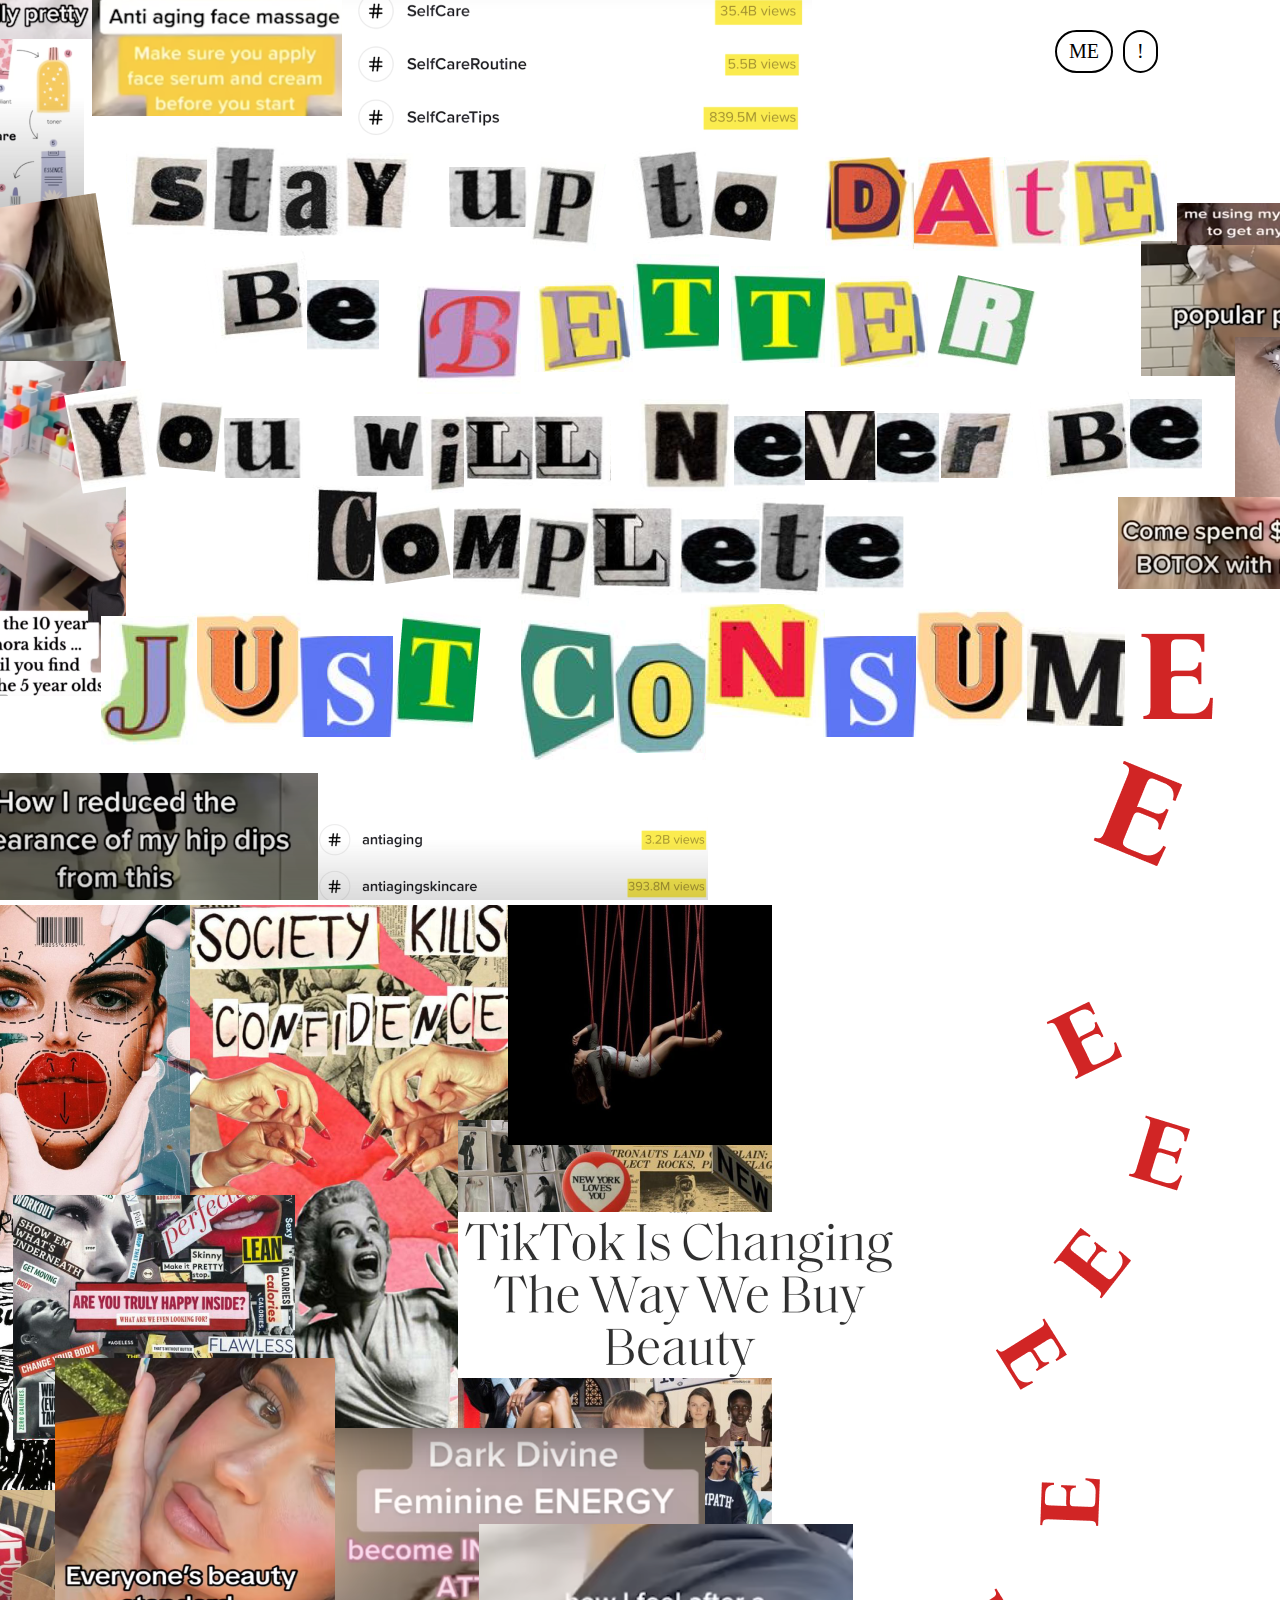
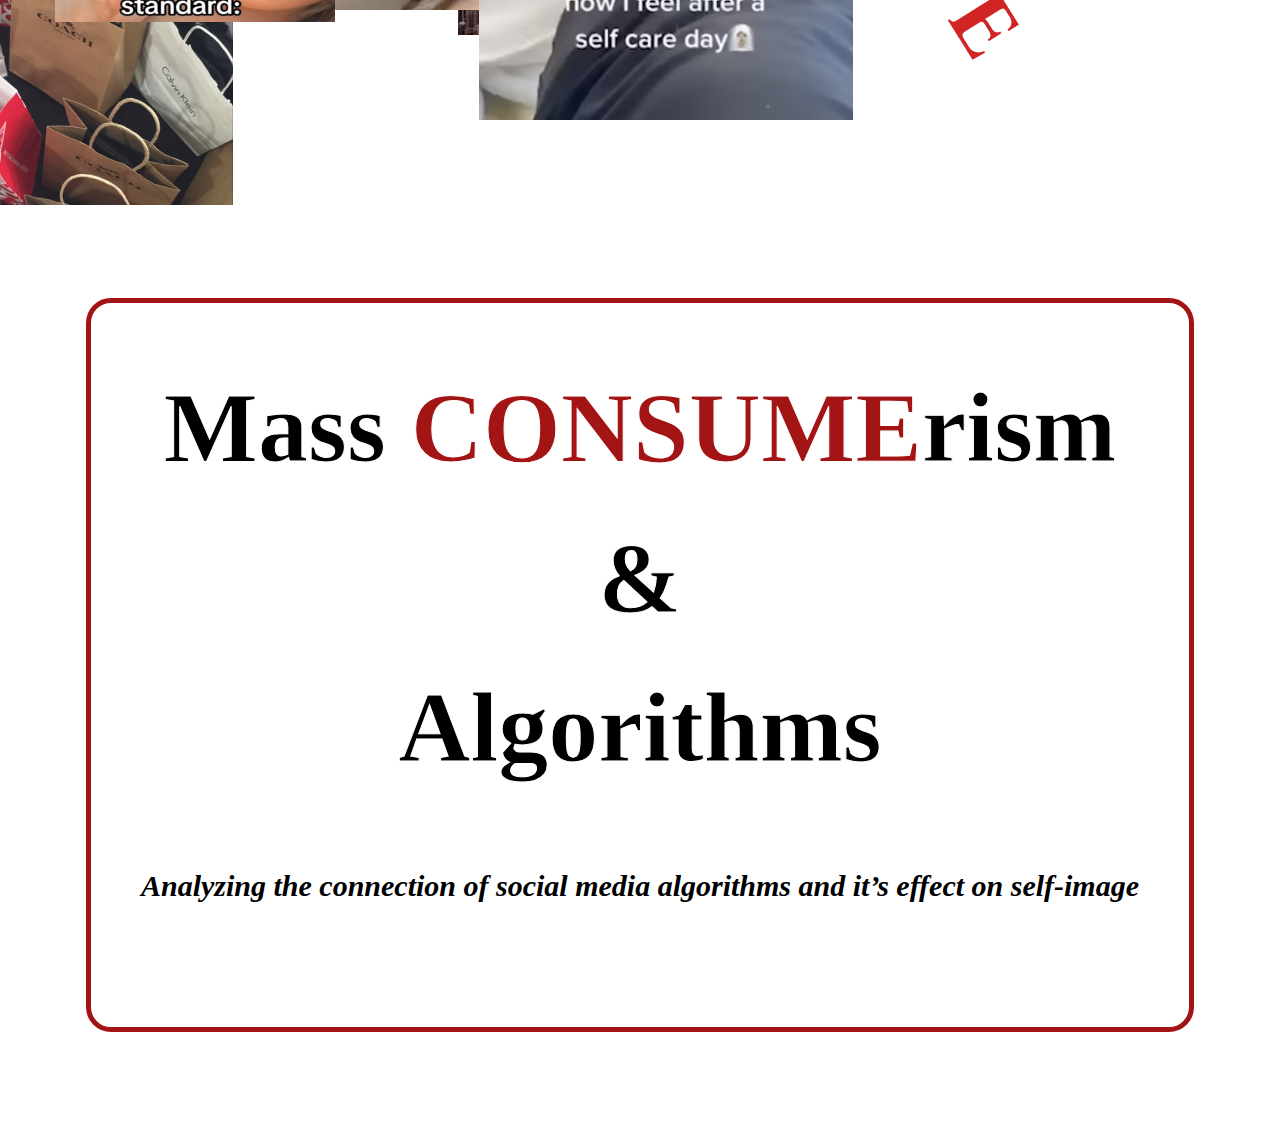
<file: index.html>
<!DOCTYPE html>
<html lang="en">
<head>
  <meta charset="UTF-8">
  <meta name="viewport" content="width=device-width, initial-scale=1.0">
  <title>Consume</title>
  <link rel="stylesheet" href="style.css">
</head>
<body>
  <div class="banner">
    <div class="navbar">
      <div class="top-right">
        <a href="me.html" class="link-container">ME</a>
        <a href="final.html" class="link-container">!</a>
      </div>
    </div>
  </div>

  <div class = "secbanner">
  </div>

  <div class = "titlepage">
    <div class = "titlepagecontent">
      <h1> Mass <span style="color: #a31414;">CONSUME</span>rism</h1>
      <h1> & </h1>
      <h1> Algorithms </h1>
      <h3> Analyzing the connection of social media algorithms and it’s effect on self-image </h3>
      <a href="me.html" class="get-started-button">let's get started</a>
    </div>
  </div>

</body>
</html>
</file>
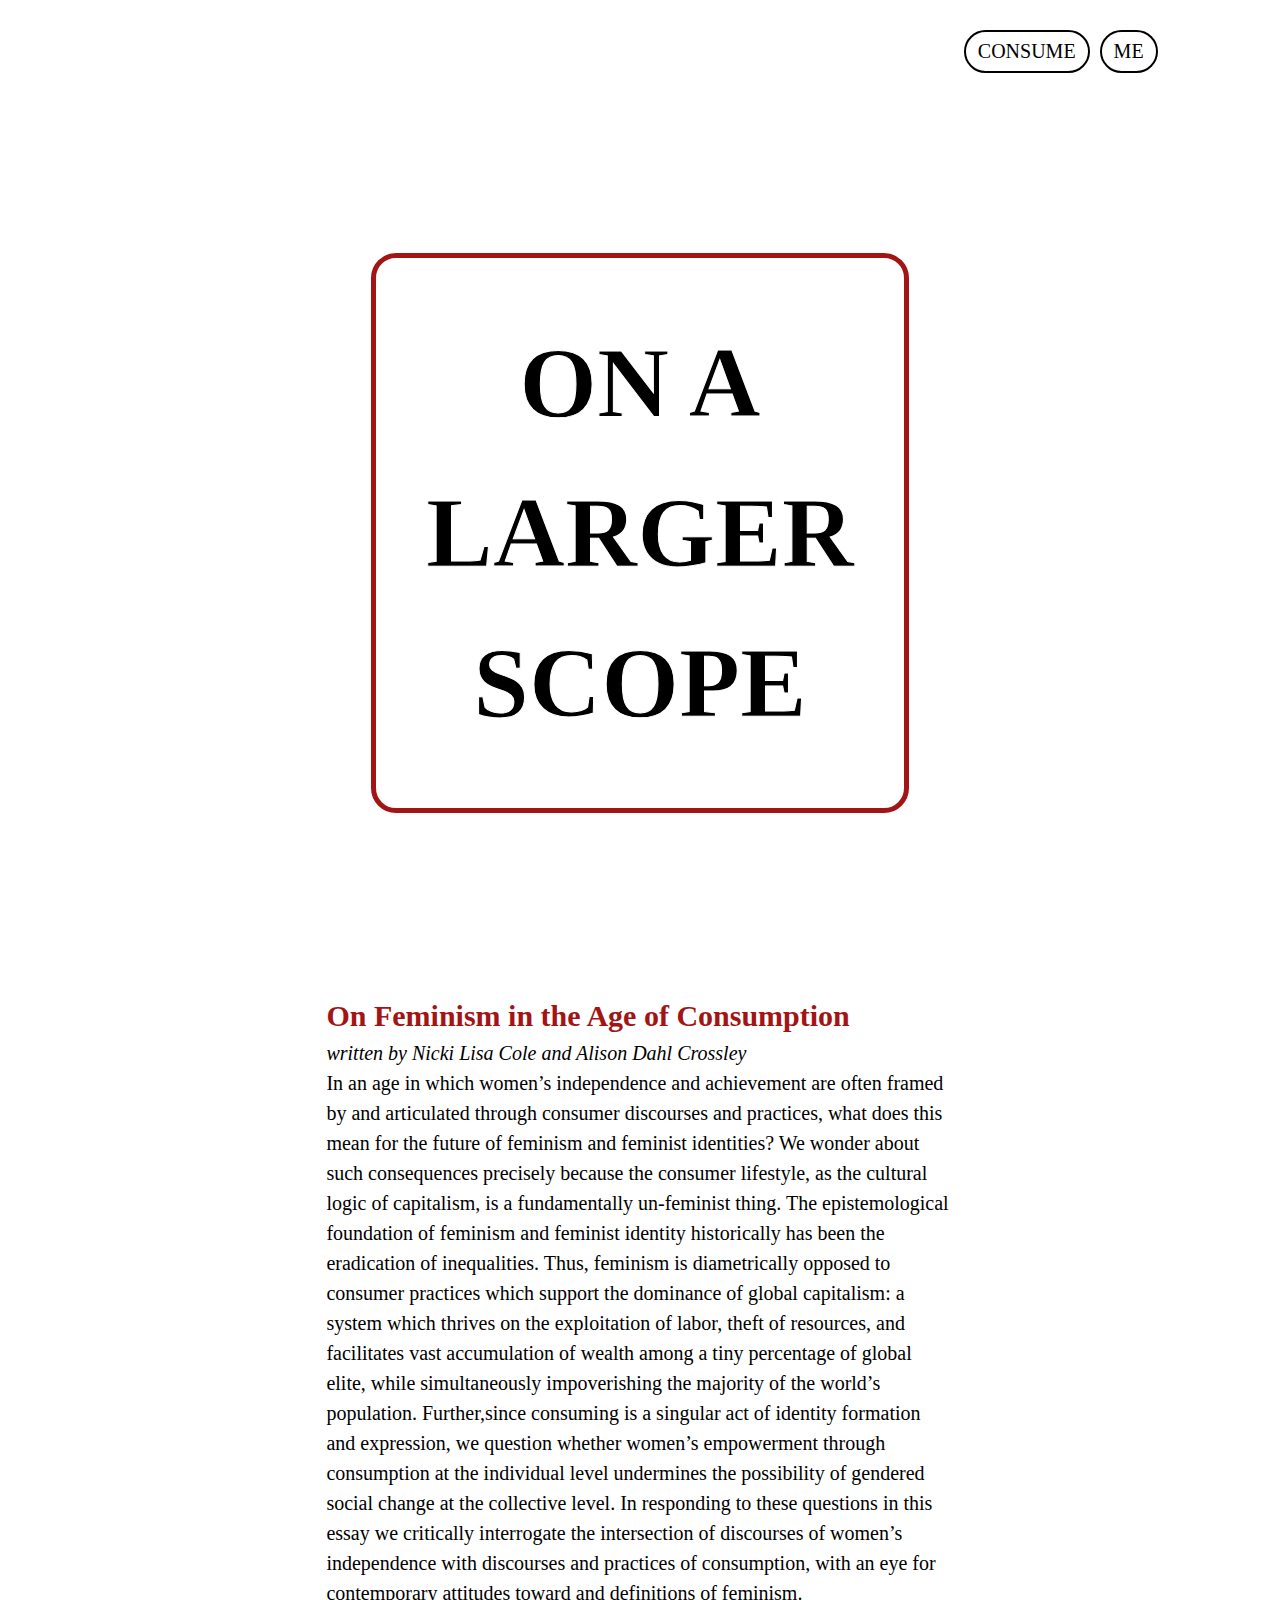
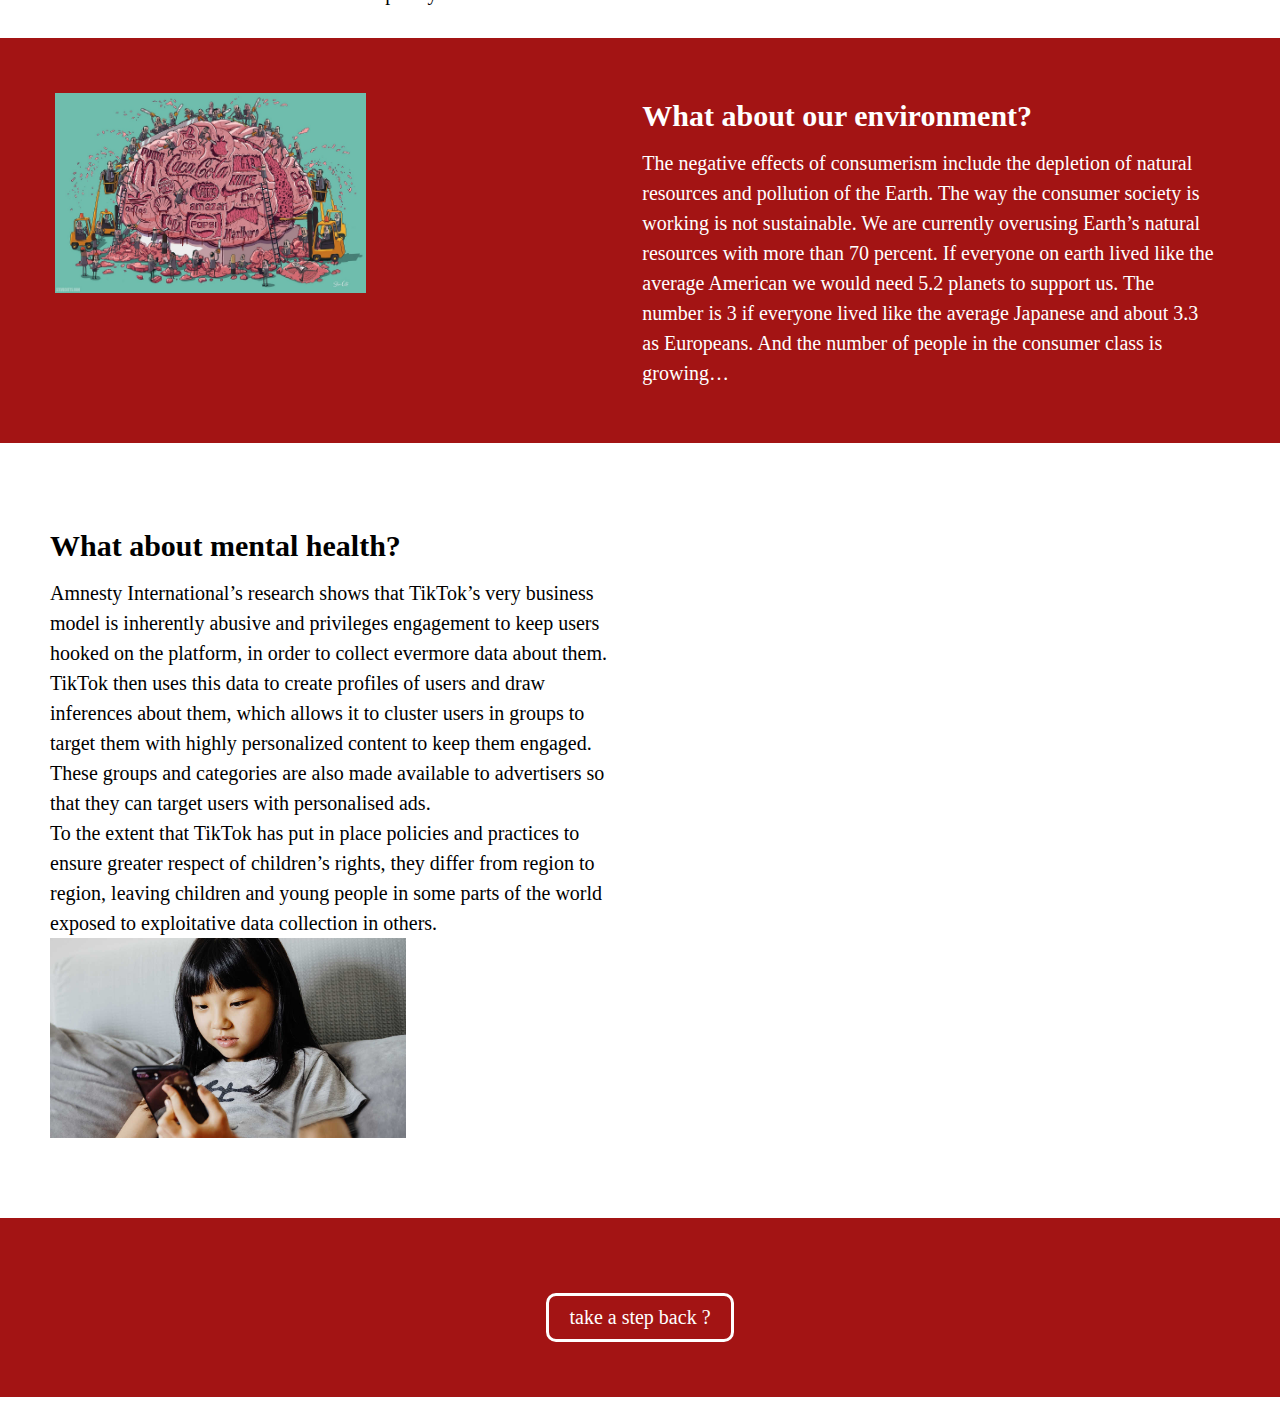
<file: final.html>
<!DOCTYPE html>
<html>
<head>
	<meta charset="utf-8">
	<meta name="viewport" content="width=device-width, initial-scale=1">
	<title>ME</title>
	<link rel="stylesheet" href="style.css">
</head>
<body>

    <div class="navbar">
      <div class="top-right">
        <a href="index.html" class="link-container">CONSUME</a>
        <a href="me.html" class="link-container">ME</a>
      </div>
   </div>

  <div class = "titlepage">
    <div class = "titlepagecontent">
      <h1> ON A</h1>
      <h1> LARGER </h1>
      <h1> SCOPE </h1>
    </div>
  </div>

  <div class="dictionary2">
  	<div class="oneColumn">
  		<h4> On Feminism in the Age of Consumption </h4>
      <p><em>written by Nicki Lisa Cole and Alison Dahl Crossley</em></p>
  			<p> In an age in which women’s independence and achievement are often framed by and articulated through consumer discourses and practices, what does this mean for the future of feminism and feminist identities? We wonder about such consequences precisely because the consumer lifestyle, as the cultural logic of capitalism, is a fundamentally un-feminist thing. The epistemological foundation of feminism and feminist identity historically has been the eradication of inequalities. Thus, feminism is diametrically opposed to consumer practices which support the dominance of global capitalism: a system which thrives on the exploitation of labor, theft of resources, and facilitates vast accumulation of wealth among a tiny percentage of global elite, while simultaneously impoverishing the majority of the world’s population. Further,since consuming is a singular act of identity formation and expression, we question whether women’s empowerment through consumption at the individual level undermines the possibility of gendered social change at the collective level. In responding to these questions in this essay we critically interrogate the intersection of discourses of women’s independence with discourses and practices of consumption, with an eye for contemporary attitudes toward and definitions of feminism. </p>
  	</div>
  </div>

   <div class="how">
   	<div class= "twoColumn">
      <div class="oneColumn">
  		<a href="https://www.npr.org/2021/11/30/1060185929/what-s-the-environmental-impact-each-time-we-hit-buy-now-and-can-we-change-cours">
      <img src="consume.jpeg" alt="consume image" class="image-link">
      </a>
    </div>
  		<div class="oneColumn" style= "margin-left: 10px;">
        <h4> What about our environment? </h4>
  			<p> The negative effects of consumerism include the depletion of natural resources and pollution of the Earth. The way the consumer society is working is not sustainable. We are currently overusing Earth’s natural resources with more than 70 percent. If everyone on earth lived like the average American we would need 5.2 planets to support us. The number is 3 if everyone lived like the average Japanese and about 3.3 as Europeans. And the number of people in the consumer class is growing… 
        </p>
  		</div>
  	</div>
   </div>

    <div class="why">
   	<div class= "twoColumn">
  		<div class="oneColumn" style= "margin-right: 20px;">
  			<h4> What about mental health? </h4>
  			<p> Amnesty International’s research shows that TikTok’s very business model is inherently abusive and privileges engagement to keep users hooked on the platform, in order to collect evermore data about them. TikTok then uses this data to create profiles of users and draw inferences about them, which allows it to cluster users in groups to target them with highly personalized content to keep them engaged. These groups and categories are also made available to advertisers so that they can target users with personalised ads.
        <p> To the extent that TikTok has put in place policies and practices to ensure greater respect of children’s rights, they differ from region to region, leaving children and young people in some parts of the world exposed to exploitative data collection in others.</p>
  		</div>
      <div class="oneColumn">
      <a href="https://www.amnesty.org/en/latest/news/2023/11/tiktok-risks-pushing-children-towards-harmful-content/#:~:text=For%20You%27%20Feed-,Driven%20into%20the%20Darkness%3A%20How%20TikTok%20Encourages%20Self%2Dharm%20and,%2C%20anxiety%20and%20self%2Dharm.">
      <img src="childphone.jpeg" alt="tiktok phone" class="image-link">
      </a>
    </div>
  	</div>
   </div>
   <div class="bottom">
   <a href="index.html" class="get-started-button">take a step back ?</a>
   </div>

</body>
</html>
</file>
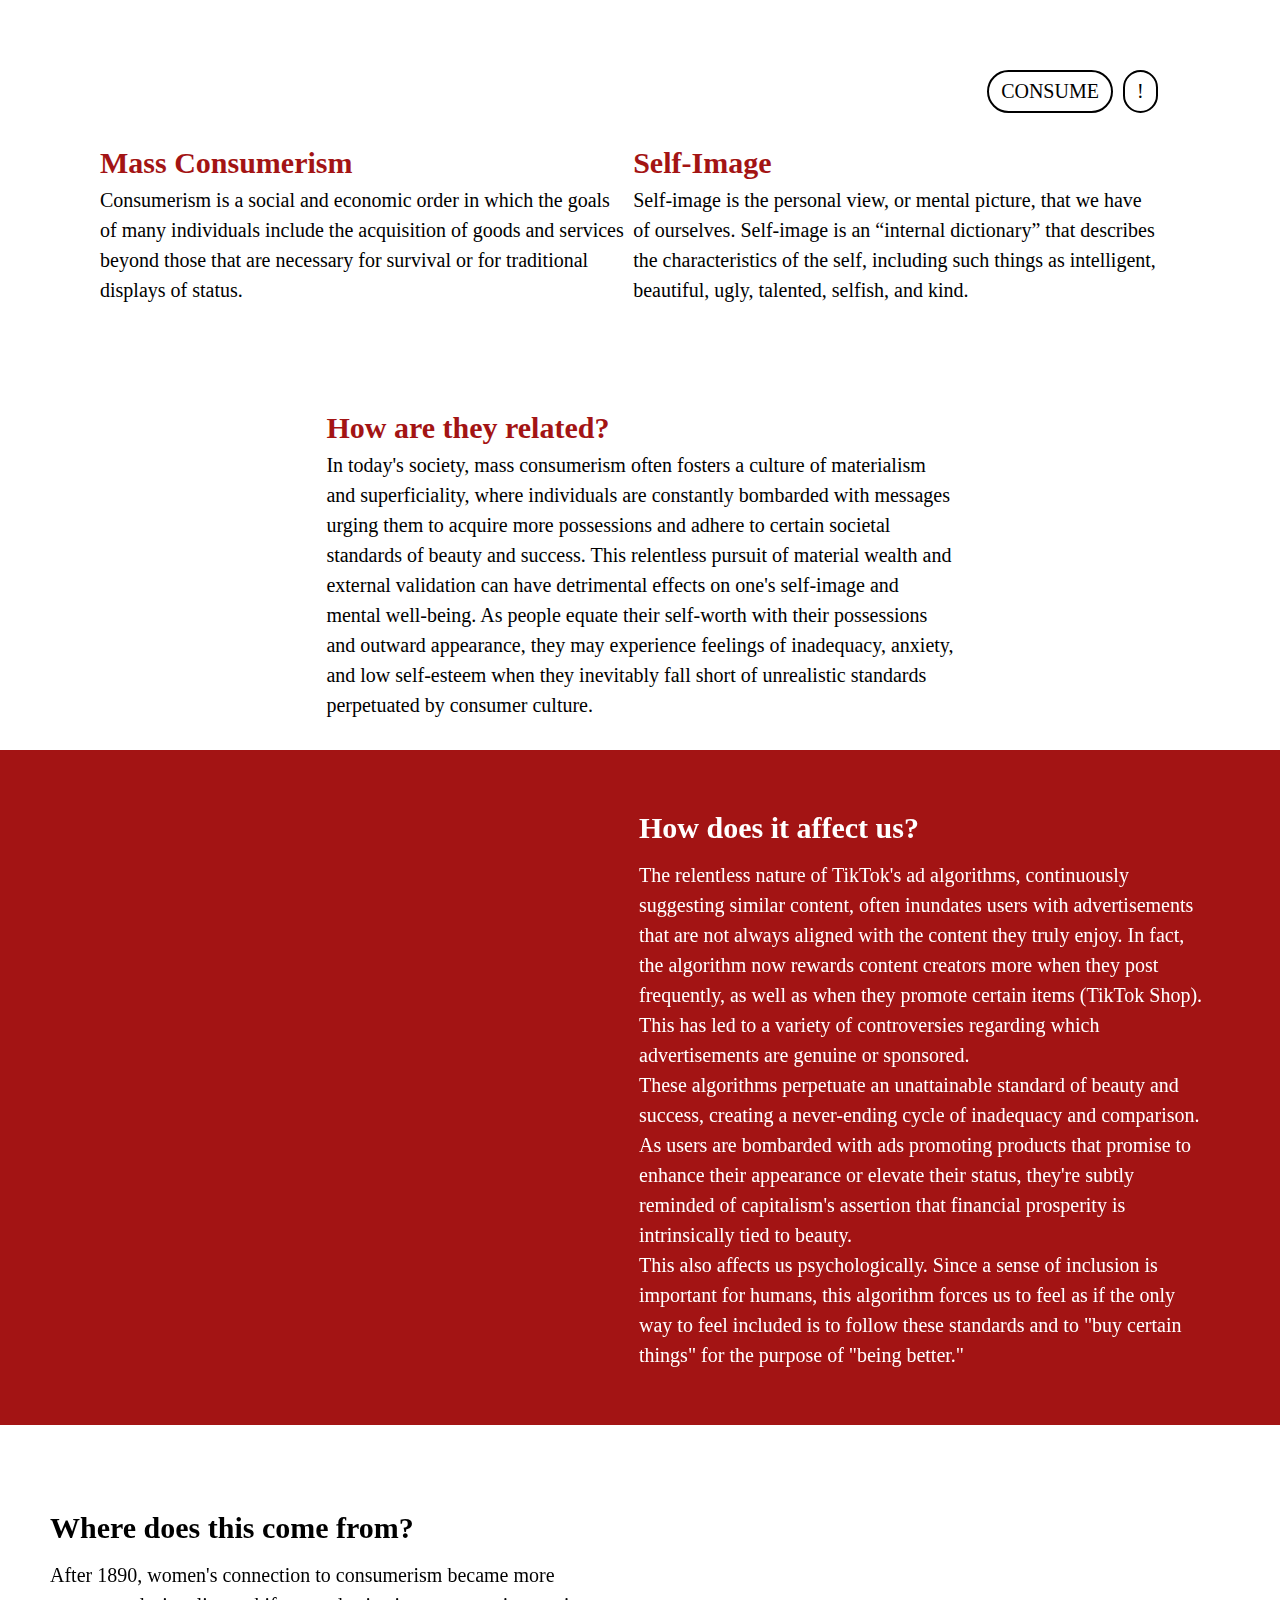
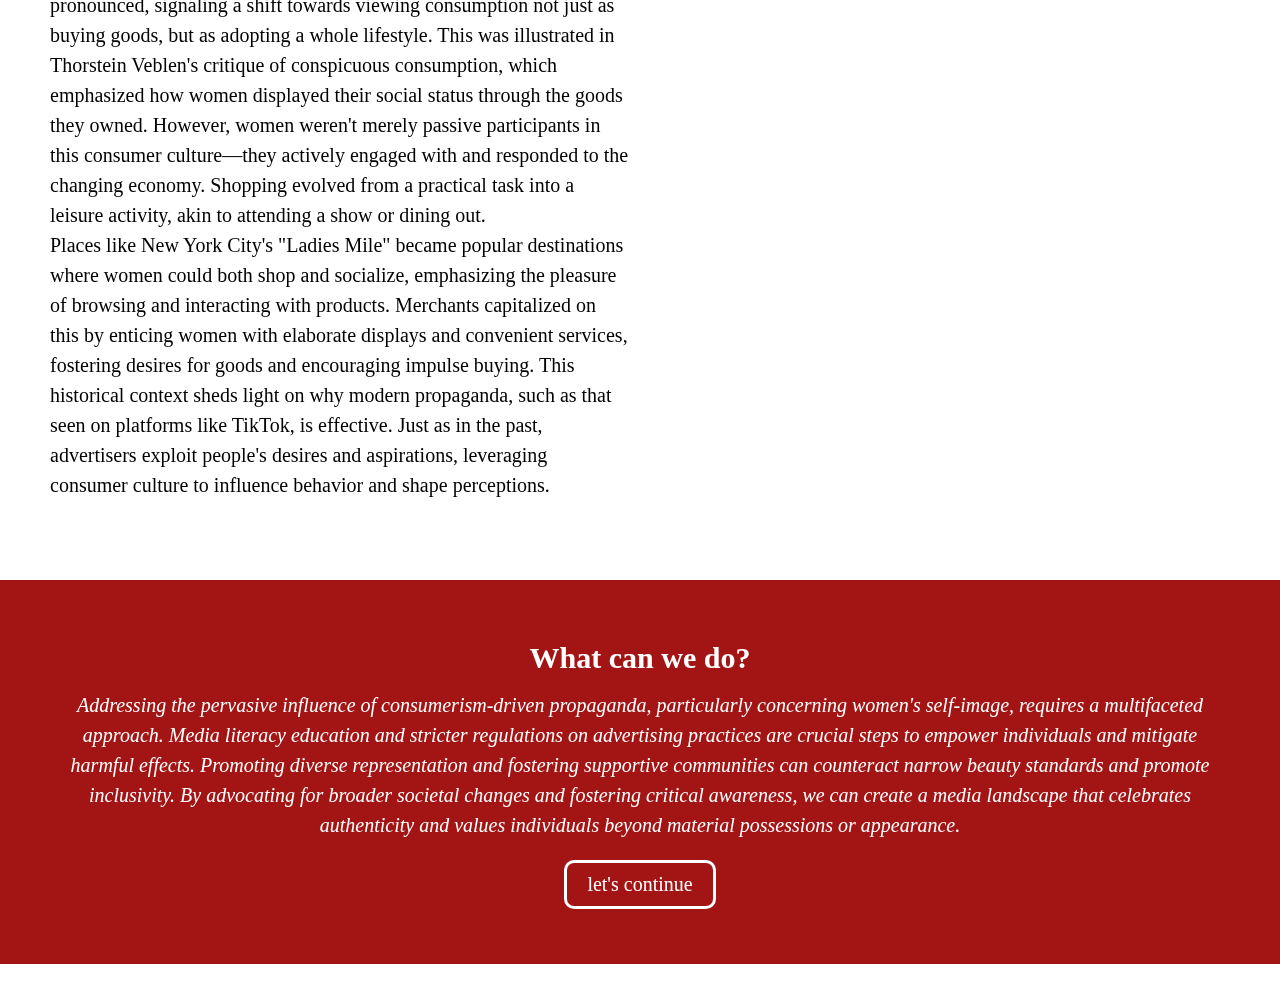
<file: me.html>
<!DOCTYPE html>
<html>
<head>
	<meta charset="utf-8">
	<meta name="viewport" content="width=device-width, initial-scale=1">
	<title>ME</title>
	<link rel="stylesheet" href="style.css">
</head>
<body>

    <div class="navbar">
      <div class="top-right">
        <a href="index.html" class="link-container">CONSUME</a>
        <a href="final.html" class="link-container">!</a>
      </div>
   </div>

  <div class="dictionary">
  	<div class= "twoColumn">
  		<div class="oneColumn">
  			<h4> Mass Consumerism </h4>
  			<p>Consumerism is a social and economic order in which the goals of many individuals include the acquisition of goods and services beyond those that are necessary for survival or for traditional displays of status.</p>
  		</div>
  		<div class="oneColumn">
  			<h4> Self-Image </h4>
  			<p>Self-image is the personal view, or mental picture, that we have of ourselves. Self-image is an “internal dictionary” that describes the characteristics of the self, including such things as intelligent, beautiful, ugly, talented, selfish, and kind.</p>
  		</div>
  	</div>
  </div>

  <div class="dictionary2">
  	<div class="oneColumn">
  		<h4> How are they related?</h4>
  			<p> In today's society, mass consumerism often fosters a culture of materialism and superficiality, where individuals are constantly bombarded with messages urging them to acquire more possessions and adhere to certain societal standards of beauty and success. This relentless pursuit of material wealth and external validation can have detrimental effects on one's self-image and mental well-being. As people equate their self-worth with their possessions and outward appearance, they may experience feelings of inadequacy, anxiety, and low self-esteem when they inevitably fall short of unrealistic standards perpetuated by consumer culture.</p>
  	</div>
  </div>
   <div class="how">
   	<div class= "twoColumn">
  		<iframe style="border-radius:40px" width="560" height="315" src="https://www.youtube.com/embed/eubGagqx120?si=RSIv1VQiKIuxpiFM" title="YouTube video player" frameborder="0" allow="accelerometer; autoplay; clipboard-write; encrypted-media; gyroscope; picture-in-picture; web-share" allowfullscreen></iframe>
  		<div class="oneColumn" style= "margin-left: 20px;">
  			<h4> How does it affect us? </h4>
  			<p> The relentless nature of TikTok's ad algorithms, continuously suggesting similar content, often inundates users with advertisements that are not always aligned with the content they truly enjoy. In fact, the algorithm now rewards content creators more when they post frequently, as well as when they promote certain items (TikTok Shop). This has led to a variety of controversies regarding which advertisements are genuine or sponsored. </p>
			<p> These algorithms perpetuate an unattainable standard of beauty and success, creating a never-ending cycle of inadequacy and comparison. As users are bombarded with ads promoting products that promise to enhance their appearance or elevate their status, they're subtly reminded of capitalism's assertion that financial prosperity is intrinsically tied to beauty. </p>
			<p> This also affects us psychologically. Since a sense of inclusion is important for humans, this algorithm forces us to feel as if the only way to feel included is to follow these standards and to "buy certain things" for the purpose of "being better." </p>
  		</div>
  	</div>
   </div>

    <div class="why">
   	<div class= "twoColumn">
  		<div class="oneColumn" style= "margin-right: 20px;">
  			<h4> Where does this come from? </h4>
  			<p> After 1890, women's connection to consumerism became more pronounced, signaling a shift towards viewing consumption not just as buying goods, but as adopting a whole lifestyle. This was illustrated in Thorstein Veblen's critique of conspicuous consumption, which emphasized how women displayed their social status through the goods they owned. However, women weren't merely passive participants in this consumer culture—they actively engaged with and responded to the changing economy. Shopping evolved from a practical task into a leisure activity, akin to attending a show or dining out.</p>
  			<p> Places like New York City's "Ladies Mile" became popular destinations where women could both shop and socialize, emphasizing the pleasure of browsing and interacting with products. Merchants capitalized on this by enticing women with elaborate displays and convenient services, fostering desires for goods and encouraging impulse buying. This historical context sheds light on why modern propaganda, such as that seen on platforms like TikTok, is effective. Just as in the past, advertisers exploit people's desires and aspirations, leveraging consumer culture to influence behavior and shape perceptions.</p>
  		</div>
  		<iframe style="border-radius:40px" width="560" height="315" src="https://www.youtube.com/embed/ybNC9m1asbE?si=KzVTKJ4ylspkRZ4h" title="YouTube video player" frameborder="0" allow="accelerometer; autoplay; clipboard-write; encrypted-media; gyroscope; picture-in-picture; web-share" allowfullscreen></iframe>
  	</div>
   </div>
   <div class="bottom">
   <h4> What can we do? </h4>
   <p>Addressing the pervasive influence of consumerism-driven propaganda, particularly concerning women's self-image, requires a multifaceted approach. Media literacy education and stricter regulations on advertising practices are crucial steps to empower individuals and mitigate harmful effects. Promoting diverse representation and fostering supportive communities can counteract narrow beauty standards and promote inclusivity. By advocating for broader societal changes and fostering critical awareness, we can create a media landscape that celebrates authenticity and values individuals beyond material possessions or appearance.</p>
   <a href="final.html" class="get-started-button">let's continue</a>
   </div>

</body>
</html>
</file>
<file: style.css>
* {
  margin: 0;
  padding: 0;
  font-family: "Bona Nova";
}

p {
  line-height: 1.5;
  font-size: 20px;
}


.banner {
  width: 100%;
  height: 100vh;
  background-image: url('header.png');
  background-size: cover;
  background-position: center;
}

.secbanner {
  width: 100%;
  height: 100vh;
  margin-top: 5px;
  background-image: url('second.png');
  background-size: cover;
  background-position: center;
}

.navbar {
  padding: 10px 8%;
  display: flex;
  align-items: center;
  float: right;
}

.top-right {
  display: flex;
  align-items: center;
  float: right;
  margin-right: 20px ;
  margin-top: 20px ;
}

.dictionary{
  margin-top: 40px;
  padding: 100px;
}

.dictionary h4{
  font-size: 30px; 
  line-height: 1.5;
  font-style: bold;
  color: #a31414;
}

.dictionary2{
  display: flex;
  justify-content: center;
}

.dictionary2 h4{
  font-size: 30px; 
  line-height: 1.5;
  font-style: bold;
  color: #a31414;
}

.how{
  border: 5px solid #a31414;
  margin-top: 30px; 
  margin-bottom: 30px;
  padding: 50px; 
  background-color: #a31414;
  color: white;
  align-items: center;
}

.how h4{
  font-size: 30px; 
  line-height: 1.5;
  font-style: bold;
  margin-bottom: 10px;

}

.bottom{
  border: 5px solid #a31414;
  margin-top: 30px; 
  margin-bottom: 30px;
  padding: 50px; 
  background-color: #a31414;
  color: white;
  align-items: center;
  text-align: center;
}

.image-link {
  display: inline-block;
  max-width: 100%;
  height: auto;
  display: block;
  max-height: 200px;
  transition: transform 0.3s ease;
}

.image-link:hover {
  transform: scale(1.1);
}

.bottom p{
  font-style: italic; 
}

.bottom h4{
  font-size: 30px; 
  line-height: 1.5;
  font-style: bold;
  margin-bottom: 10px;
  color: white;
  text-align: center;
}

.why{
  margin-top: 30px; 
  margin-bottom: 30px;
  padding: 50px; 
  background-color: white;
  color: block;
  align-items: center;
  align-content: center;
}

.why h4{
  font-size: 30px; 
  line-height: 1.5;
  font-style: bold;
  margin-bottom: 10px;

}

.twoColumn {
  box-sizing: border-box;
  margin: 0px;
  padding: 0px;
  width: 100%;
}

.oneColumn {
  box-sizing: border-box;
  display: inline-block;
  vertical-align: top;
  margin: 0px;
  padding: 0px;
  width: 49%;
}

.link-container {
  padding: 8px 12px;
  color: black;
  text-decoration: none;
  border-radius: 5px;
  border: 2px solid black;
  font-size: 20px;
  border-radius: 50px;
  margin-left: 10px;
}

.link-container:hover {
  background-color: #a31414;
  color: white;
  border: 2px solid white;
}

.titlepage {
  width: 100%;
  height: 100vh;
  margin-top: 10px;
  margin-bottom: 10px;
  background-color: white;
  display: flex;
  justify-content: center;
  align-items: center; 
}

.titlepagecontent h1 {
  font-size: 100px; 
  line-height: 1.5;
   -webkit-text-stroke: 1px white;
  font-style: bold;
}

.titlepagecontent h3 {
  font-size: 30px; 
  line-height: 1.5; 
  font-style: italic; 
  margin-top: 60px;
}

.titlepagecontent {
  border: 5px solid #a31414;
  border-radius: 25px;
  margin-top: 30px; 
  margin-bottom: 30px;
  text-align: center;
  padding: 50px; 
}

.titlepagecontent:hover {
  background-color: #a31414;
  color: white;
  border: 2px solid white;
}

.get-started-button {
  font-size: 20px; 
  display: inline-block;
  padding: 10px 20px;
  background-color: transparent;
  color: white;
  text-decoration: none;
  border-radius: 10px;
  border: 3px solid white;
  margin-top: 20px;
  text-align: center;
}

.get-started-button:hover {
  background-color: white;
  color: #a31414;
  border-radius: 10px;
  border: 3px solid white;
}
</file>
